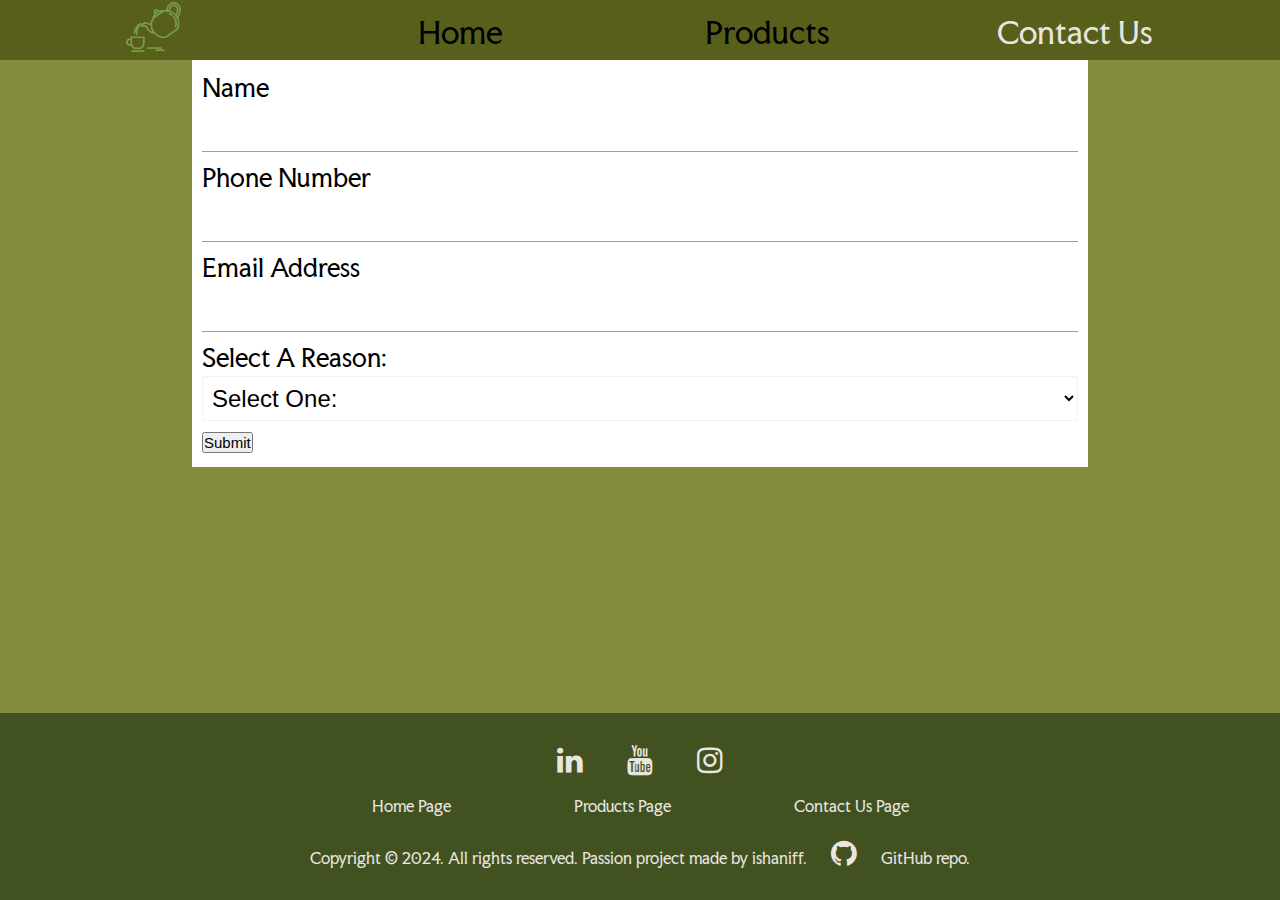
<file: contact.html>
<!DOCTYPE html>
<html>
  <head>
    <!--Importing social media icon sheet-->
    <link
      rel="stylesheet"
      href="https://cdnjs.cloudflare.com/ajax/libs/font-awesome/4.7.0/css/font-awesome.min.css"
    />
    <!--Import Google Icon Font-->
    <link
      href="https://fonts.googleapis.com/icon?family=Material+Icons"
      rel="stylesheet"
    />
    <link
      href="https://fonts.googleapis.com/css2?family=Faculty+Glyphic&family=Open+Sans:ital,wght@0,300..800;1,300..800&display=swap"
      rel="stylesheet"
    />
    <!--Import materialize.css-->
    <link
      rel="stylesheet"
      href="https://cdnjs.cloudflare.com/ajax/libs/materialize/1.0.0/css/materialize.min.css"
    />
    <link rel="stylesheet" href="styles.css" />
    <!--Let browser know website is optimized for mobile-->
    <meta name="viewport" content="width=device-width, initial-scale=1.0" />
    <title>Products Page</title>
  </head>
  <body>
    <header class="valign-wrapper">
      <ul class="valign-wrapper">
        <li>
          <a href="index.html"
            ><img class="navImage" src="/images/logoArt.png"
          /></a>
        </li>
        <li><a href="index.html">Home</a></li>
        <li><a href="products.html">Products</a></li>
        <li class="active"><a href="contact.html">Contact Us</a></li>
      </ul>
    </header>
    <div id="main" class="container">
      <div class="container">
        <div class="formContainer">
          <div class="form">
            <form id="formContact">
              <label for="name">Name <input id="name" type="text" /></label>
              <label for="phonenumber"
                >Phone Number
                <input id="phonenumber" type="text" maxlength="10"
              /></label>
              <label for="email"
                >Email Address <input id="email" type="text"
              /></label>
              <label name="reasonsList"
                >Select A Reason:
                <select class="browser-default" id="reasonsList" name="reasons">
                  <option value="" disabled selected>Select One:</option>
                  <option value="bulk">Bulk Buyer</option>
                  <option value="suppliers">Suppliers</option>
                  <option value="media">Media</option>
                </select>
              </label>
              <input id="submit" type="submit" value="Submit" />
            </form>
          </div>
        </div>
      </div>
    </div>
    <footer>
      <div class="footerContainer">
        <div>
          <a
            target="_blank"
            href="https://www.linkedin.com/in/issiah-haniff-9436a9333/"
            class="fa fa-linkedin"
          ></a>
          <a
            target="_blank"
            href="https://www.youtube.com/@TeaTimeWebb"
            class="fa fa-youtube"
          ></a>
          <a
            target="_blank"
            href="https://www.instagram.com/teatimeweb/"
            class="fa fa-instagram"
          ></a>
        </div>
        <ul>
          <li><a href="index.html">Home Page</a></li>
          <li><a href="products.html">Products Page</a></li>
          <li><a href="contact.html">Contact Us Page</a></li>
        </ul>
        <p>
          Copyright &copy; 2024. All rights reserved. Passion project made by
          <a target="_blank" href="https://github.com/ishaniff">ishaniff</a>.
          <a target="_blank" href="https://github.com/ishaniff/c16-ecomm"
            ><i class="fa fa-github"></i> GitHub repo</a
          >.
        </p>
      </div>
    </footer>
    <!--JavaScript at end of body for optimized loading-->
    <script src="https://cdnjs.cloudflare.com/ajax/libs/materialize/1.0.0/js/materialize.min.js"></script>
    <script src="scriptsContact.js"></script>
  </body>
</html>
</file>
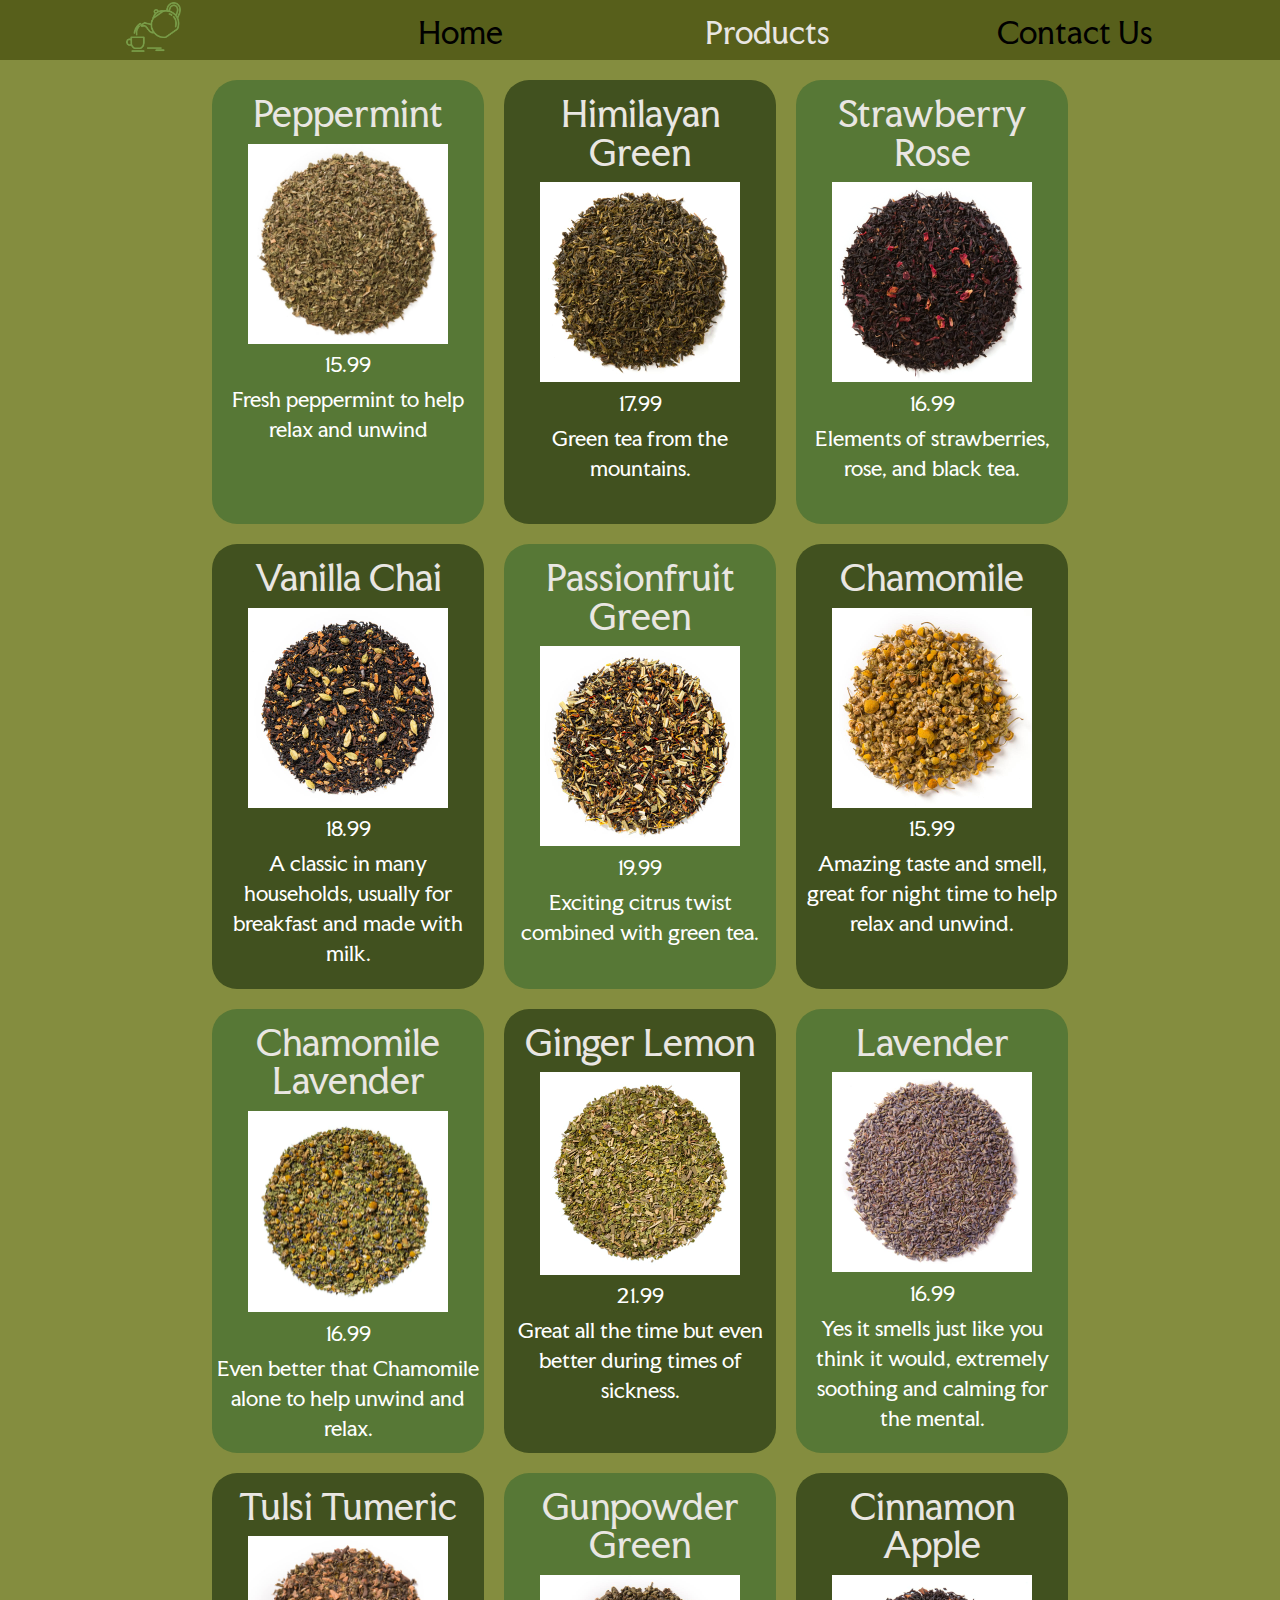
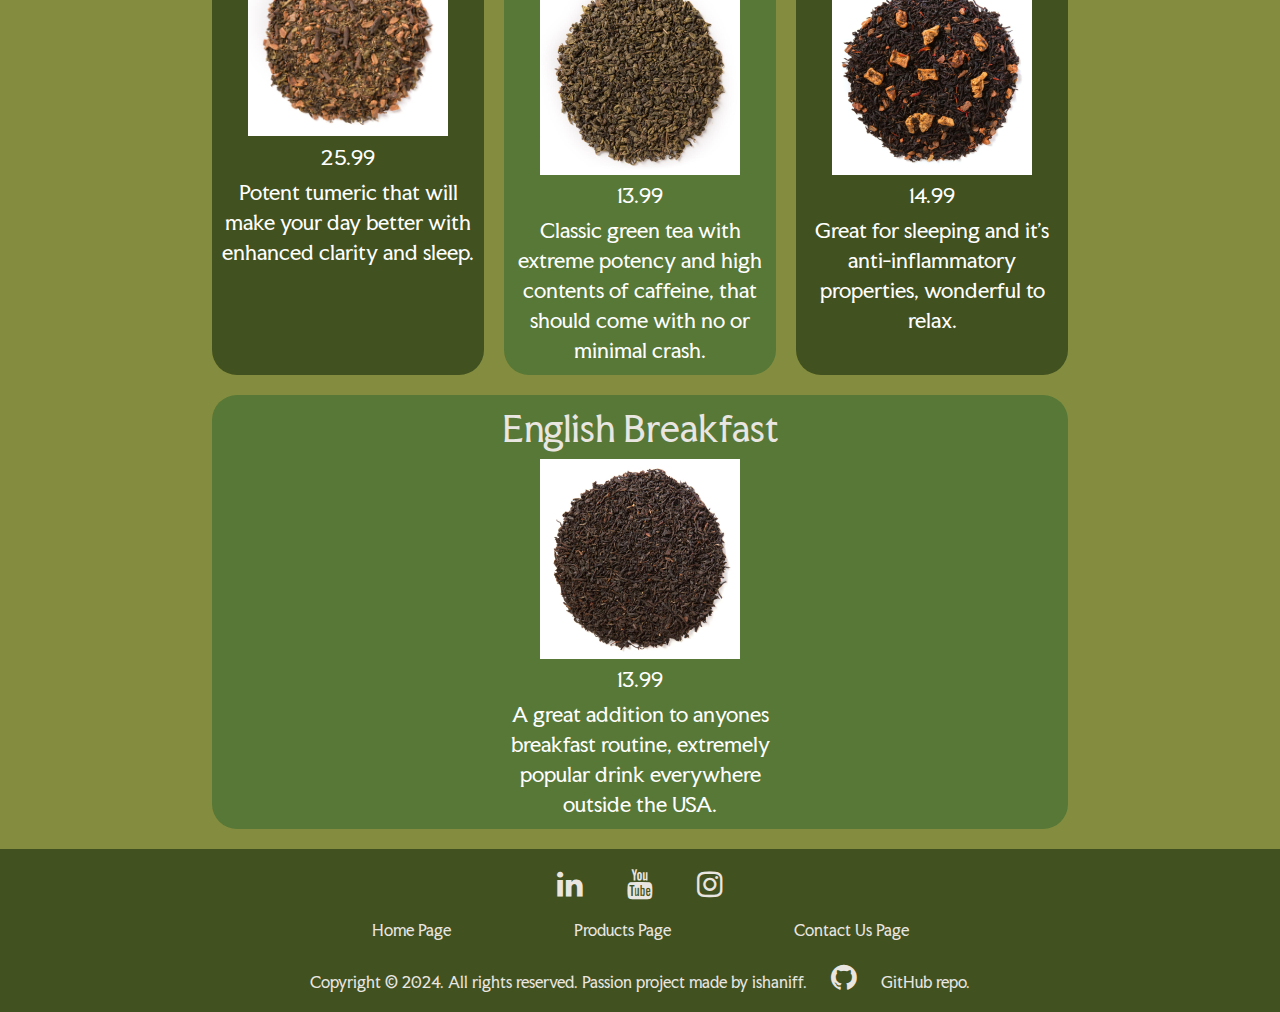
<file: products.html>
<!DOCTYPE html>
<html>
  <head>
    <!--Importing social media icon sheet-->
    <link
      rel="stylesheet"
      href="https://cdnjs.cloudflare.com/ajax/libs/font-awesome/4.7.0/css/font-awesome.min.css"
    />
    <!--Import Google Icon Font-->
    <link
      href="https://fonts.googleapis.com/icon?family=Material+Icons"
      rel="stylesheet"
    />
    <link
      href="https://fonts.googleapis.com/css2?family=Faculty+Glyphic&family=Open+Sans:ital,wght@0,300..800;1,300..800&display=swap"
      rel="stylesheet"
    />
    <!--Import materialize.css-->
    <link
      rel="stylesheet"
      href="https://cdnjs.cloudflare.com/ajax/libs/materialize/1.0.0/css/materialize.min.css"
    />
    <link rel="stylesheet" href="styles.css" />
    <!--Let browser know website is optimized for mobile-->
    <meta name="viewport" content="width=device-width, initial-scale=1.0" />
    <title>Products Page</title>
  </head>
  <body>
    <header class="valign-wrapper">
      <ul class="valign-wrapper">
        <li>
          <a href="index.html"
            ><img class="navImage" src="/images/logoArt.png"
          /></a>
        </li>
        <li><a href="index.html">Home</a></li>
        <li class="active"><a href="products.html">Products</a></li>
        <li><a href="contact.html">Contact Us</a></li>
      </ul>
    </header>
    <div id="main">
      <div class="container">
        <div id="productGrid" class="productGrid"></div>
      </div>
      <!-- <div class="productSearch">
        <div>
          <button onclick="sortAlphabetical()">
            <label>Sort Alphabetically</label>
          </button>
          <button onclick="sortFeatured()">
            <label>Featured Products</label>
          </button>
          <button onclick="sortPriceLH()">
            <label>Price Low To High</label>
          </button>
          <button onclick="sortPriceHL()">
            <label>Price High To Low</label>
          </button>
          <button onclick="sortWeightHL()">
            <label>Weight High To Low</label>
          </button>
        </div>
      </div> -->
    </div>
    <footer>
      <div class="footerContainer">
        <div>
          <a
            target="_blank"
            href="https://www.linkedin.com/in/issiah-haniff-9436a9333/"
            class="fa fa-linkedin"
          ></a>
          <a
            target="_blank"
            href="https://www.youtube.com/@TeaTimeWebb"
            class="fa fa-youtube"
          ></a>
          <a
            target="_blank"
            href="https://www.instagram.com/teatimeweb/"
            class="fa fa-instagram"
          ></a>
        </div>
        <ul>
          <li><a href="index.html">Home Page</a></li>
          <li><a href="products.html">Products Page</a></li>
          <li><a href="contact.html">Contact Us Page</a></li>
        </ul>
        <p>
          Copyright &copy; 2024. All rights reserved. Passion project made by
          <a target="_blank" href="https://github.com/ishaniff">ishaniff</a>.
          <a target="_blank" href="https://github.com/ishaniff/c16-ecomm"
            ><i class="fa fa-github"></i> GitHub repo</a
          >.
        </p>
      </div>
    </footer>
    <!--JavaScript at end of body for optimized loading-->
    <script src="https://cdnjs.cloudflare.com/ajax/libs/materialize/1.0.0/js/materialize.min.js"></script>
    <script src="scriptsProducts.js"></script>
  </body>
</html>
</file>
<file: styles.css>
* {
  padding: 0px;
  margin: 0px;
  font-family: "Faculty Glyphic", sans-serif;
  font-weight: 400;
  font-style: normal;
}

header {
  background-color: rgb(87, 95, 27);
  height: 60px;
  ul {
    display: flex;
  }
  li {
    font-size: 20px;
    display: flex;
    justify-content: center;
    text-align: center;
    flex: 0 0 24vw;
    padding-top: 5px;
    a:hover {
      color: #e9e6e2;
    }
  }
}

.active a {
  color: #e9e6e2;
}

.active a:hover {
  color: green;
}

.navImage {
  height: 50px;
}

a {
  color: rgb(0, 0, 0);
}

body {
  background-color: rgb(132, 141, 63);
  height: 100vh;
  display: flex;
  flex-direction: column;
}

#main {
  background-color: rgb(132, 141, 63);
  width: 100%;
  display: flex;
  flex-grow: 10;
}

h1 {
  padding: 0;
  margin: 0;
}

.hero {
  background-color: rgb(65, 81, 31);
  display: flex;
  justify-content: center;
  align-items: center;
  margin: auto;
  width: 100%;
  padding: 10%;
}

.productSearch {
  background-color: rgb(132, 141, 63);
  width: 20%;
  height: 100%;
  div {
    display: flex;
    flex-direction: column;
  }
  button {
    align-items: center;
    margin: auto;
    color: black;
    width: 80%;
    height: 100px;
  }
  label {
    color: black;
    font-size: 30px;
  }
}

.productGrid {
  /* width: 80%; */
  padding: 20px;
  height: 100%;
  display: grid;
  grid-template-columns: repeat(2, 1fr);
  grid-template-rows: repeat(3, 1fr);
  gap: 20px;
  text-align: center;
  margin: auto;
  div {
    width: 100%;
    height: 100%;
    border-radius: 25px;
    padding: 5px;
  }
  div:last-of-type {
    grid-column: 1/-1;
  }
  div:nth-child(even) {
    background-color: rgb(65, 81, 31);
  }
  div:nth-child(odd) {
    background-color: rgb(87, 120, 54);
  }
  h2 {
    font-size: clamp(25px, 3vw, 35px);
    margin: 0;
    padding: 10px;
    color: #e9e6e2;
  }
  img {
    width: 200px;
  }
  p {
    font-size: clamp(15px, 2vw, 20px);
    color: rgb(255, 255, 255);
    max-width: 20ch;
    margin: auto;
    padding-bottom: 5px;
  }
}

.formContainer {
  background-color: white;
  padding: 10px;
  label {
    color: black;
    font-size: 24px;
  }
}

footer {
  display: flex;
  flex: auto;
  width: 100%;

  background-color: rgb(65, 81, 31);
  a {
    color: #e9e6e2;
    margin: auto;
  }
  a:hover {
    margin: auto;
    color: rgb(148, 148, 76);
  }
}

.footerContainer {
  text-align: center;
  color: #e9e6e2;
  margin: auto;
  ul {
    display: flex;
    flex-grow: 1;
    justify-content: center;
    margin: auto;
  }
  li {
    margin: auto;
    display: flex;
    flex-grow: 1;
    text-align: center;
    justify-content: center;
  }
}

.fa {
  padding: 20px;
  font-size: 30px;
}

@media (width < 550px) {
  header {
    li {
      font-size: 1.2em;
    }
  }
  .productGrid {
    grid-template-columns: repeat(1, 1fr);
    img {
      width: 250px;
    }
  }
}

@media (width > 800px) {
  header {
    li {
      font-size: 1.5em;
    }
  }
  .productGrid {
    grid-template-columns: repeat(2, 1fr);
  }
}

@media (width > 1100px) {
  header {
    li {
      font-size: 2em;
    }
  }
  .productGrid {
    grid-template-columns: repeat(3, 1fr);
  }
}
</file>
